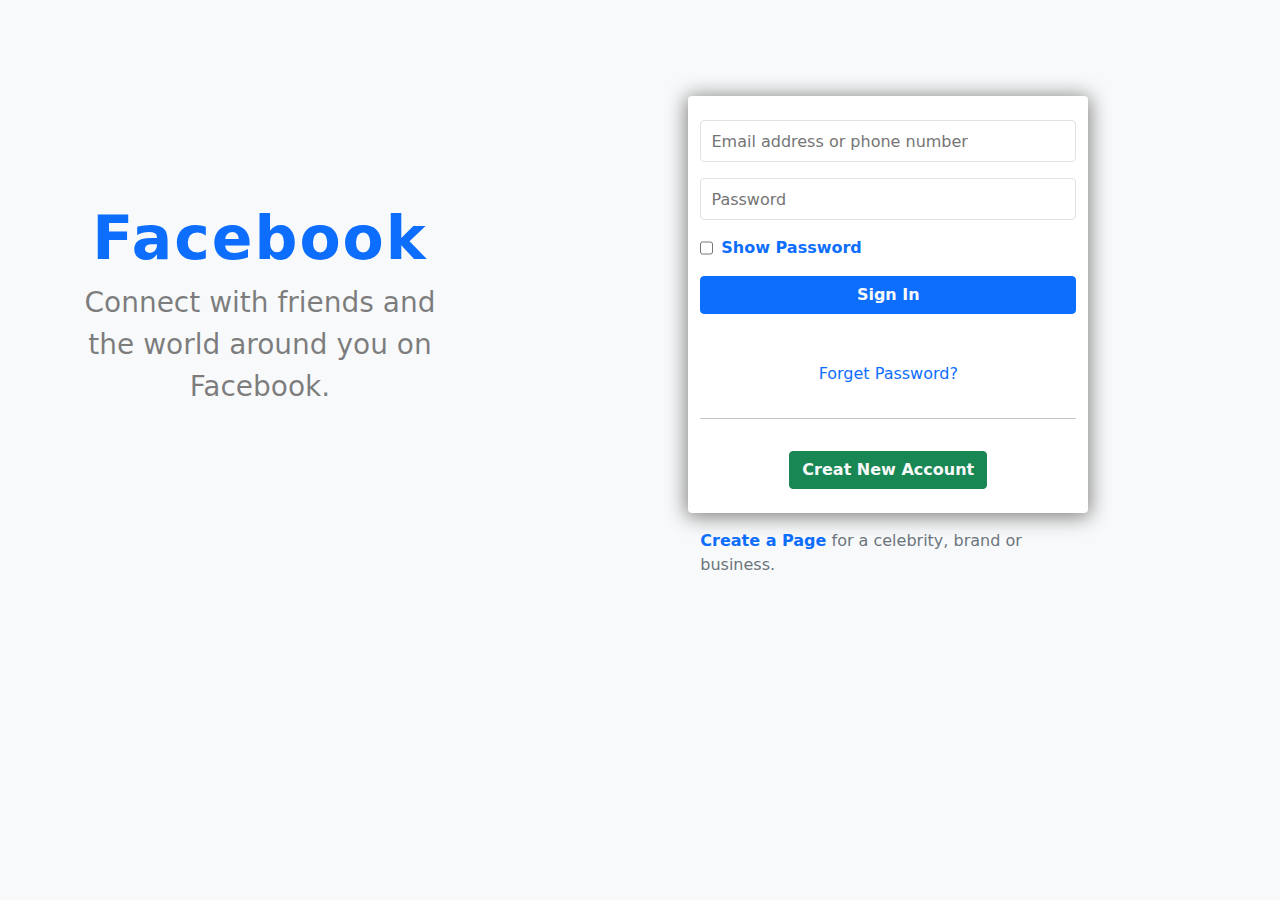
<file: index.html>
<!DOCTYPE html>
<html lang="en">
  <head>
    <meta charset="UTF-8" />
    <meta http-equiv="X-UA-Compatible" content="IE=edge" />
    <meta name="viewport" content="width=device-width, initial-scale=1.0" />
    <link rel="stylesheet" href="stylesheet/all.min.css" />
    <link rel="stylesheet" href="stylesheet/bootstrap.min.css" />
    <link rel="stylesheet" href="stylesheet/style.css" />
    <title>Facebook-Login</title>
  </head>
  <body class="bg-light">
    <div class="container">
      <div class="row d-flex justify-content-between facebook-row">
        <div
          class="col-lg-4 col-md-12 col-12 mt-5 d-flex flex-column justify-content-center text-center"
        >
          <h1 class="text-primary text-capitalize fw-bold facebook">
            facebook
          </h1>
          <p class="text-black-50 fs-3">
            Connect with friends and the world around you on Facebook.
          </p>
        </div>
        <div
          class="col-lg-6 col-md-12 col-12 mt-5 d-flex flex-column align-items-center"
        >
          <div class="row d-flex flex-column">
            <div
              class="col-lg-4 col-md-12 col-12 mt-5 d-flex flex-column bg-white rounded face-form"
            >
              <form
                class="d-flex flex-column"
                action="home.html"
                onsubmit="return submitForm()"
              >
                <input
                  class="email border border-opacity-10 rounded mt-4"
                  type="text"
                  placeholder="  Email address or phone number"
                />
                <input
                  class="password border mt-3 rounded"
                  type="password"
                  placeholder="  Password"
                />
                <div class="d-flex">
                  <input type="checkbox" class="showPass" />
                  <p class="text-primary text-capitalize fw-bold mt-3 ms-2">
                    show password
                  </p>
                </div>
                <div class="d-flex align-items-center justify-content-center">
                  <p class="TextPass">
                    Password should be more than 6 charcters
                  </p>
                </div>
                <button
                  class="btn btn-primary rounded text-wrap text-decoration-none text-light text-capitalize fw-bold"
                  type="submit"
                >
                  sign in
                </button>
              </form>
              <a
                class="text-capitalize text-decoration-none text-center mt-5 mb-3"
                href="#"
                >forget password?</a
              >
              <hr />
              <div class="d-flex justify-content-center mb-4 mt-3">
                <button class="btn btn-success rounded">
                  <a
                    class="text-wrap text-decoration-none text-light text-capitalize fw-bold"
                    href="newaccount.html"
                  >
                    creat new account
                  </a>
                </button>
              </div>
            </div>
            <div class="col-lg-10 col-md-12 col-12 mt-3">
              <div class="bottom me-5">
                <a class="text-decoration-none text-primary fw-bold" href="#"
                  >Create a Page</a
                >
                <p class="d-inline text-secondary">
                  for a celebrity, brand or business.
                </p>
              </div>
            </div>
          </div>
        </div>
      </div>
    </div>

    <script src="JS/index.js"></script>
  </body>
</html>
</file>
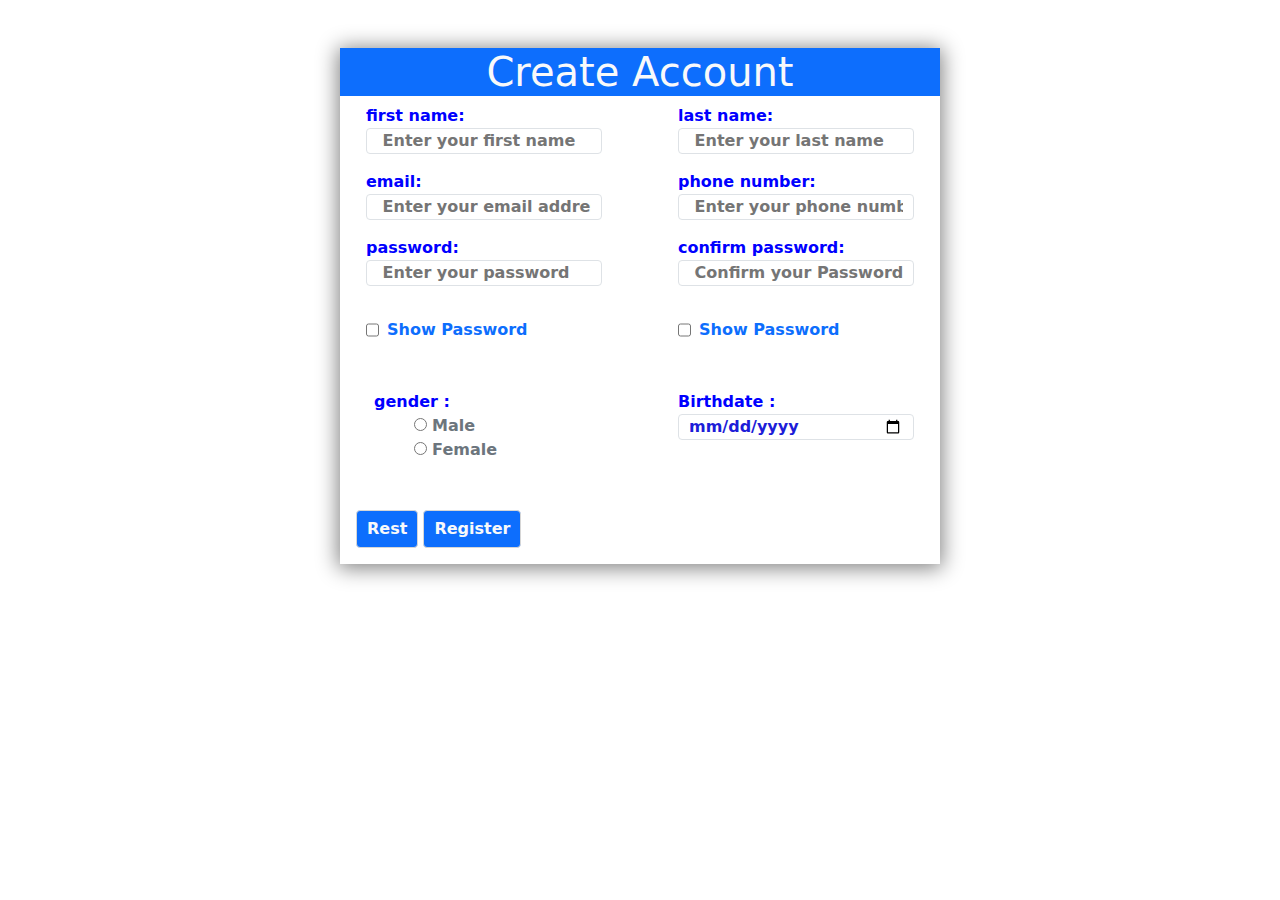
<file: newaccount.html>
<!DOCTYPE html>
<html lang="en">
<head>
    <meta charset="UTF-8">
    <meta http-equiv="X-UA-Compatible" content="IE=edge">
    <meta name="viewport" content="width=device-width, initial-scale=1.0">
    <link rel="stylesheet" href="stylesheet/all.min.css">
    <link rel="stylesheet" href="stylesheet/bootstrap.min.css">
    <link rel="stylesheet" href="stylesheet/newaccount.css">
    <title>Facebook-Signup</title>
</head>
<body>
    <div class="container">
        
        <div class="page-signup d-flex justify-content-center mt-5">
            <div class="d-flex flex-column justify-content-center signup w-100">
                <div>
                    <h1 class="text-light bg-primary text-center">Create Account</h1>
                </div>
    
                <div class="d-flex flex-column align-center mb-3">
                    <form action="index.html" onsubmit="return validationForm()">
                        <!-- <div class="row"> -->
                        <div class="row d-flex flex-row justify-content-around">
                            <div class="col-lg-5 col-md 12 col-12 d-flex flex-column mb-3 justify-content-evenly ">
                                <label class="text-primary fw-bold fLabel bColor">first name:</label>
                                <input class="border rounded fName" type="text" placeholder=" Enter your first name">
                                </div>
                
                                <div class="col-lg-5 col-md 12 col-12 d-flex flex-column mb-3 justify-content-evenly ">
                                <label class="text-primary fw-bold lLabel bColor">last name:</label>
                                <input class="border rounded lName" type="text" placeholder=" Enter your last name">
                               </div>
                        </div>
         
                        <div class="row d-flex flex-row justify-content-around">
                            <div class="col-lg-5 col-md 12 col-12 d-flex flex-column mb-3 justify-content-evenly">
                                <label class="text-primary fw-bold lEmail bColor">email:</label>
                            <input class="border rounded email" type="text" placeholder=" Enter your email address" title="xxx@xxx.com">
                            </div>
            
                            <div class="col-lg-5 col-md 12 col-12 d-flex flex-column mb-3 justify-content-evenly ">
                            <label class="text-primary fw-bold lPhone bColor">phone number:</label>
                            <input class="border rounded phone" type="text" placeholder=" Enter your phone number" title="1234567890">
                            </div>
                        </div>
                        
         
                        <div class="row d-flex flex-row justify-content-around">
                            <div class="col-lg-5 col-md 12 col-12 d-flex flex-column  justify-content-evenly">
                                <label class="text-primary fw-bold lPass bColor">password:</label>
                                <input class="border rounded pass" type="password" placeholder=" Enter your password">
                             </div>
             
                             <div class="col-lg-5 col-md 12 col-12 d-flex flex-column  justify-content-evenly ">
                                <label class="text-primary fw-bold lConfirmPass bColor">confirm password:</label>
                             <input class="border  rounded confirmPass" type="password" placeholder=" Confirm your Password">
                             </div>
                        </div>
                        </div>
                        <div class="row d-flex flex-row justify-content-around">
                            <div class="col-lg-5 col-md 12 col-12 d-flex mb-3">
                                <input type="checkbox" class="showPass" />
                                <p class="text-primary text-capitalize fw-bold mt-3 ms-2">
                                  show password
                                </p>
                              </div>
                              <div class="col-lg-5 col-md 12 col-12 d-flex mb-3">
                                <input type="checkbox" class="showCoPass" />
                                <p class="text-primary text-capitalize fw-bold mt-3 ms-2">
                                  show password
                                </p>
                              </div>
                        </div>
                    <div class="row d-flex flex-row mt-3 justify-content-around mb-5">
                         <div class="col-lg-5 col-md 12 col-12 radio-group ">
                             <label class="text-primary fw-bold ms-2 me-2 gender bColor">gender :</label>
                         <div class="ms-5">
                             <input type="radio" class="mCheck">
                             <label class="text-capitalize text-secondary fw-bold ">male</label>
                         </div>
                         <div class="ms-5">
                             <input type="radio" class="fCheck">
                             <label class="text-capitalize text-secondary fw-bold">female</label>
                         </div>
                         </div>
                     
                     <div class="col-lg-5 col-md 12 col-12 text-primary fw-bold d-flex flex-column ">
                         <label class="text-primary fw-bold lDate bColor">Birthdate :</label>
                         <input class="border rounded date" type="date">
                     </div>
                     </div>

                     <div class="button ms-3">
                        <input type="reset" value="Rest" class="btn btn-primary text-light mb-3 fw-bold bform text-center rounded"></input>
                        <input type="submit" value="Register"  class="btn btn-primary text-light mb-3 fw-bold bform rounded"></input>
                       </div>
                    
                     </form>
                </div>
            </div>
        </div>
    </div>
    <script src="JS/newaccount.js"></script>
</body>
</html>
</file>
<file: stylesheet/style.css>
* {
  box-sizing: border-box;
  margin: 0px;
  padding: 0px;
}

.face-form {
  box-shadow: 0 2px 20px 2px grey;
  width: 400px;
}
.facebook {
  letter-spacing: 2px;
  font-size: 60px;
}

.border {
  height: 42px;
}
.TextPass {
  display: none;
}

.rMessage {
  color: red;
  display: block;
}
.gMessage {
  color: green;
  display: block;
}
</file>
<file: stylesheet/newaccount.css>
* {
  box-sizing: border-box;
  margin: 0px;
  padding: 0px;
}

.signup {
  box-shadow: 0 2px 20px 2px grey;
  max-width: 600px;
  color: blue;
}
.signup input {
  font-size: 16px;
  font-weight: bold;
  padding-left: 10px;
  padding-right: 10px;
  color: rgb(29, 29, 216);
  border: 1px solid #d6d6d6;
  outline-color: rgb(28, 28, 224);
  overflow: hidden;
}
.rColor {
  color: red !important;
}
.bColor {
  color: blue !important;
}
</file>
